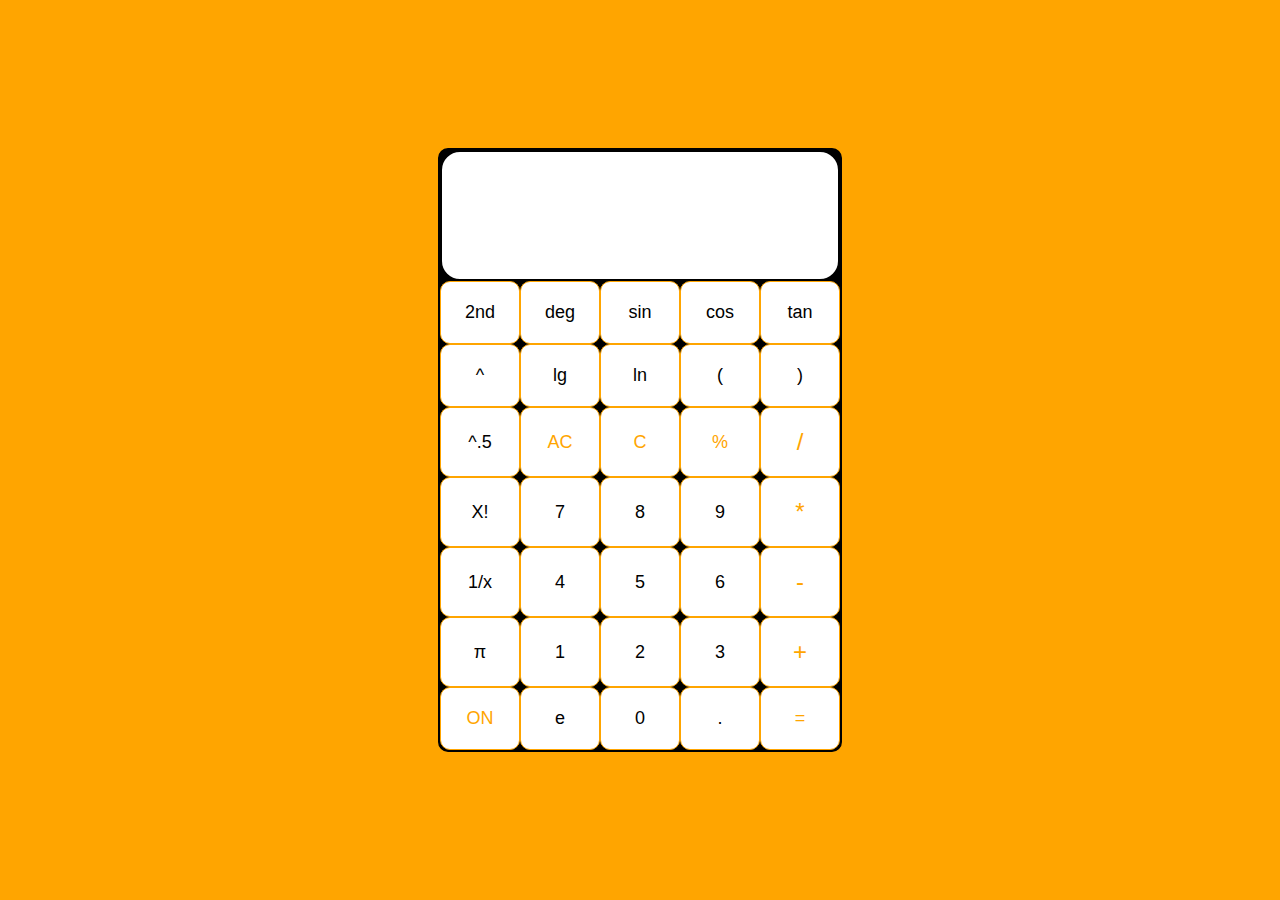
<file: Calculator/index.html>
<!DOCTYPE html>
<html lang="en">

<head>
    <meta charset="UTF-8">
    <meta name="viewport" content="width=device-width, initial-scale=1.0">
    <link rel="stylesheet" href="https://cdnjs.cloudflare.com/ajax/libs/font-awesome/4.7.0/css/font-awesome.min.css">
    <title>Calculator</title>
    <link rel="stylesheet" href="style.css">
</head>

<body>
    <div class="container">
        <div class="display">
            <h2></h2>
        </div>
        <div class="Button-container">
        <div class="buttons">
            <button>2nd</button>
            <button>deg</button>
            <button>sin</button>
            <button>cos</button>
            <button>tan</button>
        </div>
        <div class="buttons">
            <button>^</button>
            <button>lg</button>
            <button>ln</button>
            <button>&#40;</button>
            <button>&#41;</button>
        </div>
        <div class="buttons">
            <button>^.5</button>
            <button style="color: orange;">AC</button>
            <button style="color: orange;">C</button>
            <button style="color: orange;">%</button>
            <button style="color: orange; font-size: x-large;">/</button>
        </div>
        <div class="buttons">
            <button>X!</button>
            <button>7</button>
            <button>8</button>
            <button>9</button>
            <button style="color: orange;font-size: x-large;">*</button>
        </div>
        <div class="buttons">
            <button>1/x</button>
            <button>4</button>
            <button>5</button>
            <button>6</button>
            <button style="color: orange;font-size: x-large;">-</button>
        </div>
        <div class="buttons">
            <button>&pi;</button>
            <button>1</button>
            <button>2</button>
            <button>3</button>
            <button style="color: orange;font-size: x-large;">+</button>
        </div>
        <div class="buttons">
            <button style="color: orange;">ON</button>
            <button>e</button>
            <button>0</button>
            <button>.</button>
            <button style="color: orange;">=</button>
        </div>
    </div>
</div>
<script src="script.js"></script>
</body>

</html>
</file>
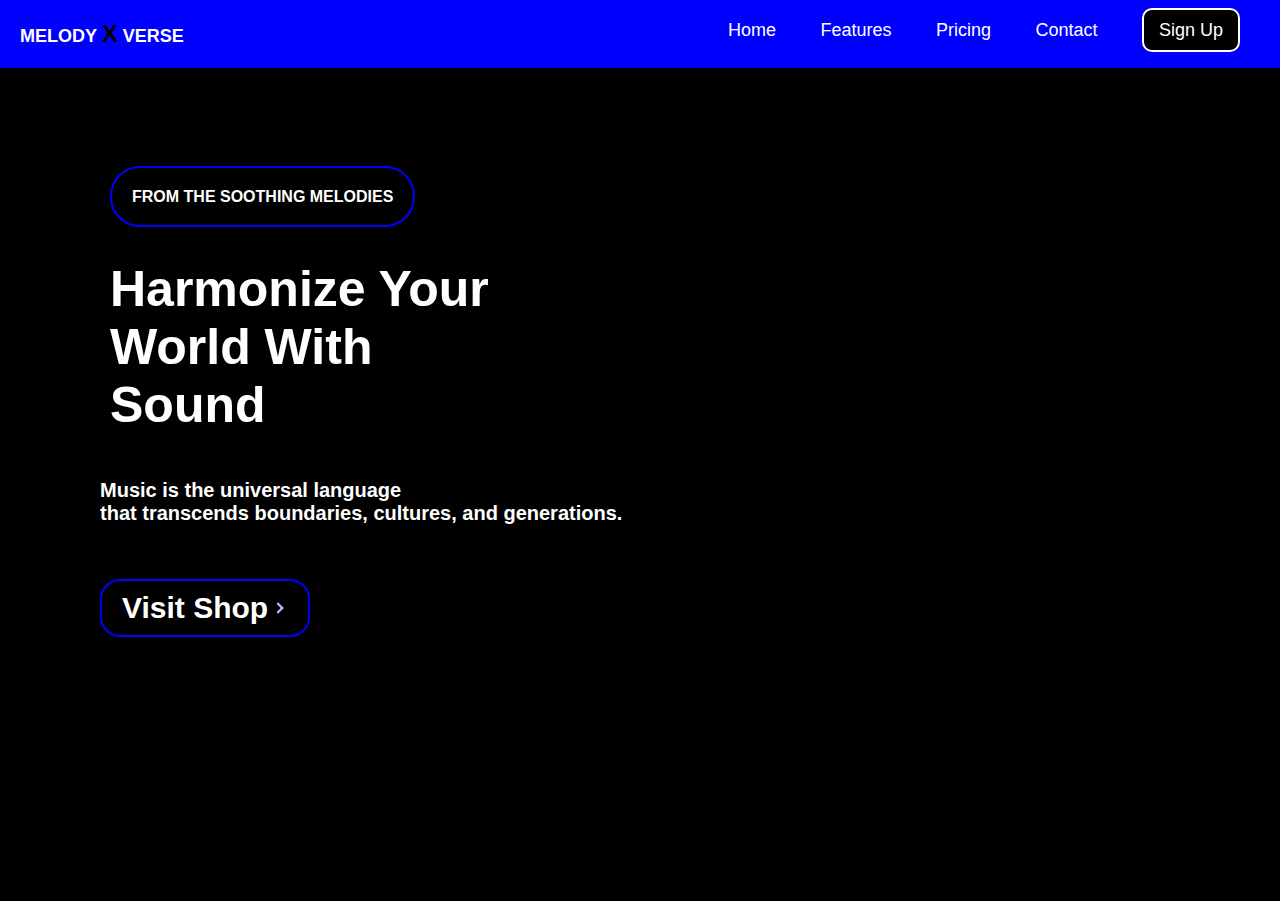
<file: Landing-Page/index.html>
<!DOCTYPE html>
<html lang="en">

<head>
    <meta charset="UTF-8">
    <meta name="viewport" content="width=device-width, initial-scale=1.0">
    <title>Landing Page Navbar</title>
    <link rel="stylesheet" href="https://cdnjs.cloudflare.com/ajax/libs/font-awesome/4.7.0/css/font-awesome.min.css">
    <link rel="stylesheet" href="style.css">
</head>

<body>

    <div class="navbar">
        <a href="#" class="navbar-brand">MELODY <span id="x">X</span> VERSE</a>
        <ul class="navbar-links">
            <li><a href="#home">Home</a></li>
            <li><a href="#features">Features</a></li>
            <li><a href="#pricing">Pricing</a></li>
            <li><a href="#contact">Contact</a></li>
            <li><a href="#signup" id="signup" style="background-color: black;border:2px solid white; border-radius: 10px; padding: 10px 15px;">Sign Up</a>
            </li>
        </ul>
    </div>
    <div class="container">
        <div class="content">
            <div id="first">
                <h4 id="first">FROM THE SOOTHING MELODIES</h4>
            </div>
            <div id="second">
                <h1>Harmonize Your World With<br>Sound</h1>
            </div>
            <div id="third">
                <h5>Music is the universal language <br>that transcends boundaries, cultures, and generations.</h5>
            </div>
            <div id="fourth">
                <button class="arrow-button">Visit Shop<span class="arrow"></span>
                </button>
            </div>
        </div>
    </div>

</body>

</html>
</file>
<file: Calculator/style.css>
body{
    background-color: orange;
    font-family:'Franklin Gothic Medium', 'Arial Narrow', Arial, sans-serif;
    display: flex;
    justify-content: center; 
    align-items: center;
    height: 100vh; 
    margin: 0;
}
.container{
    height: 600px;
    width: 400px;
    background-color: black;
    text-align: center;
    border-radius: 10px;
    display: flex;
    flex-direction: column;
    border: 2px solid black;
    padding: 0%;
}
.container .Button-container .buttons{
    display: flex;
    flex-direction: row;

}
.container .buttons button {
    width: 100%;
    font-size: 18px;
    background-color: white;
    padding: 20px;
    color: black;
    border: 1px solid orange;
    cursor: pointer;
    border-radius: 10px;
    box-sizing: border-box;
}
.container .buttons button:hover {
    background-color: whitesmoke;
}
.display{
    width: 400px;
    border-radius: 20px;
    flex: 20%;
    background-color: white;
    text-align: right;
    border: 2px solid black;
    position: relative;
    box-sizing: border-box;
    overflow: hidden;
    bottom: 0;
    display: flex;
    align-items: flex-end; /* Align items to the bottom */
    justify-content: flex-end; /* Justify content to the right */
    padding: 10px;
}
.display h2{
    margin: 0;
}
.Button-container {
    background-color: black;
    border-radius:10px;
}
</file>
<file: Landing-Page/style.css>
@import url('https://fonts.googleapis.com/css2?family=Poppins:ital,wght@0,100;0,200;0,300;0,400;0,500;0,600;0,700;0,800;0,900;1,100;1,200;1,300;1,400;1,500;1,600;1,700;1,800;1,900&display=swap');
body {
    font-family: Arial, sans-serif;
    margin: 0;
    padding: 0;
}
/* Navbar styling */
.navbar {
    background-color: blue; /* Dark background color */
    overflow: hidden; /* Clear floats */
    padding: 20px; /* Padding inside the navbar */
}

/* Brand/logo styling */
.navbar-brand {
    float: left; /* Float brand/logo to the left */
    color: white; /* White text color */
    font-size: 18px; /* Larger font size for brand/logo */
    text-decoration: none; /* Remove underline from link */
    font-weight: bold;
}

/* Span inside brand */
#x {
    font-size: 24px;
    color: black;
    font-weight: bold;
}

/* Links container */
.navbar-links {
    float: right; /* Float links to the right */
    list-style-type: none; /* Remove bullet points from list */
    margin: 0; /* Remove default margin */
    padding: 0; /* Remove default padding */
}

/* Individual links */
.navbar-links li {
    display: inline-block; /* Display links as blocks */
    margin-left: 20px; /* Space between links */
}

/* Link styling */
.navbar-links li a {
    position: relative; /* Ensure pseudo-element positions relative to link */
    color: #fff; /* White text color */
    text-decoration: none; /* Remove underline from links */
    font-size: 18px; /* Font size for links */
    padding: 10px 0; /* Padding inside the links */
    transition: color 0.3s; /* Smooth color transition on hover */
    margin-right: 20px;
}
/* Underline on hover */
.navbar-links li a::after {
    content: ''; /* Empty content */
    position: absolute; /* Position absolutely relative to the link */
    left: 0; /* Align at left */
    bottom: 0; /* Align at bottom */
    width: 0; /* Initially no width */
    height: 2px; /* Height of the underline */
    background-color: white; /* Color of the underline */
    transition: width 0.3s ease-in-out; /* Smooth transition for underline width */
}
.navbar-links li:not(:last-child):hover a::after {
    width: 100%; /* Full width of the link on hover, except for the last child */
}
/* Remove underline on last child */
.container {
    background-image: url('https://wallpaperswide.com/download/abstract_headphones-wallpaper-3840x2160.jpg');/*This image is taken from google */
    background-size: contain;
    background-position: center;
    background-repeat: no-repeat;
    background-color: black;
    min-height: calc(100vh - 67px);
}
#signup:hover {
    color:red; 
}
.container .content {
    display: flex;
    flex-direction: column;
}
#first {
    margin-left: 80px;
    margin-top: 120px;
}
#first h4 {
    display: inline; /* Make h4 inline to fit background to content */
    margin: 30px; /* Remove default margin of h4 */
    padding: 20px; /* Padding inside the h4 */
    background-color: transparent; /* Background color of the h4 */
    color: white; /* Text color */
    border-radius: 30px;
    border: 2px solid blue;
}
#second{
    margin-left: 110px;
    margin-top: 20px;
    width: 500px;
    height: 200px;
    background-color: transparent;
}
#second h1{
    color: white;
    font-size: 50px;
} #third{
    margin-top: 20px;
    margin-left: 100px;
}
#third h5{
    color:white;
    font-size: 20px;
}
#fourth {
    margin-top: 20px;
    margin-left: 100px;
}
.arrow-button {
    display: flex;
    color:white;
    background-color: black;
    padding: 10px 20px;
    border-radius: 20px;
    transition: all .3s ease;
    font-weight: bold;
    cursor: pointer;
    align-items: center;
    font-size: 30px;
    border: 2px solid blue;
}

.arrow-button > .arrow {
    width: 6px;
    height: 6px;
    border-right: 2px solid #c4c2ff;
    border-bottom: 2px solid #c4c2ff;
    position: relative;
    transform: rotate(-45deg);
    margin: 0 6px;
    transition: all .3s ease;
}

.arrow-button > .arrow::before {
    display: block;
    background-color: currentColor;
    width: 3px;
    transform-origin: bottom right;
    height: 2px;
    position: absolute;
    opacity: 0;
    bottom: calc(-2px / 2);
    transform: rotate(45deg);
    transition: all .3s ease;
    content: "";
    right: 0;
}

.arrow-button:hover > .arrow {
    transform: rotate(-45deg) translate(4px, 4px);
    border-color: text-hover-color;
}

.arrow-button:hover > .arrow::before {
    opacity: 1;
    width: 10px;
}

.arrow-button:hover {
    background-color: black;
    color: #fff;
}
</file>
